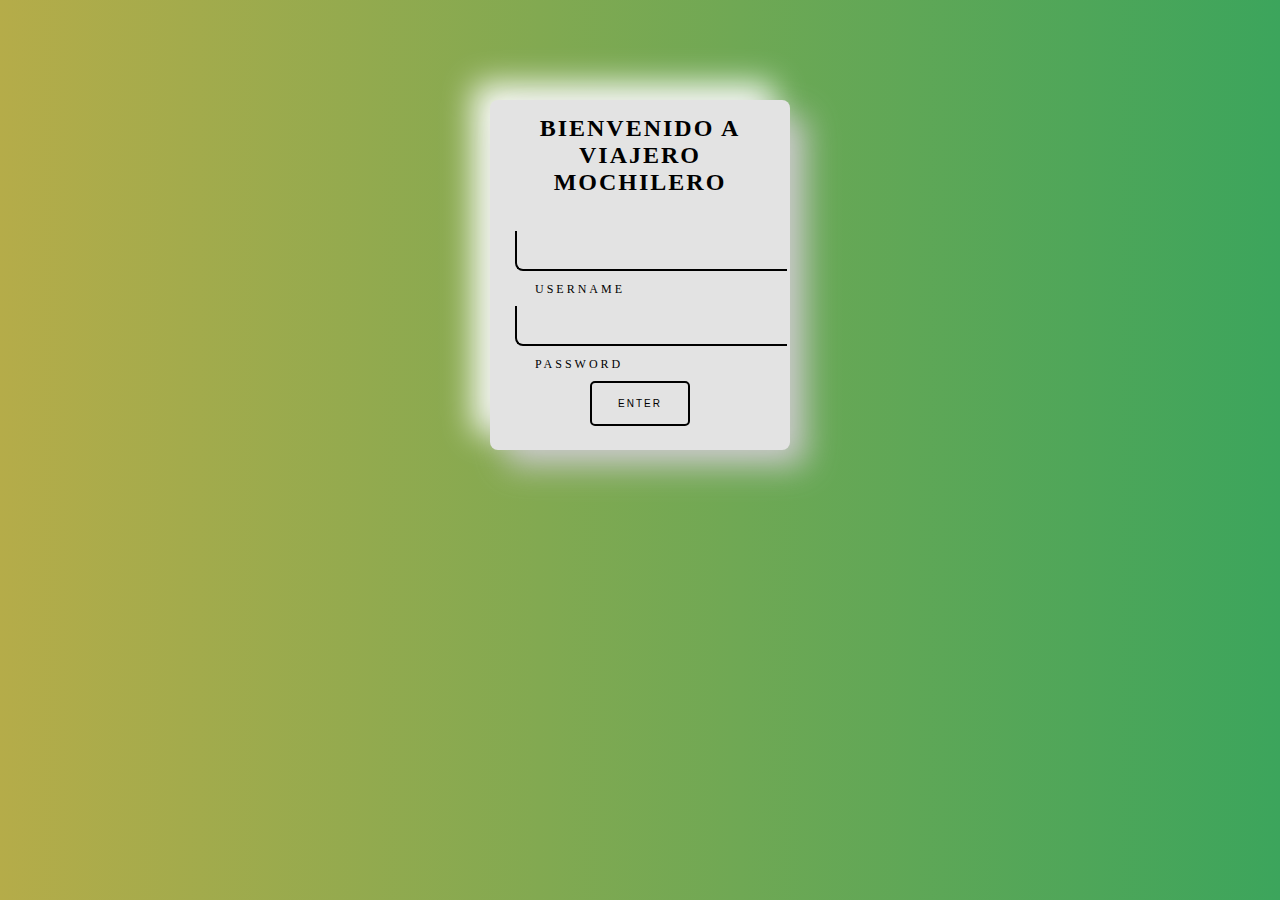
<file: index.html>
<!DOCTYPE html>
<html lang="en">
<head>
    <meta charset="UTF-8">
    <meta http-equiv="X-UA-Compatible" content="IE=edge">
    <meta name="viewport" content="width=device-width, initial-scale=1.0">
    <title>Document</title>
    <link rel="stylesheet" href="contra.css">
</head>
<body>

    <center>
        <div class="container">
            <div class="card">
                <a class="login"> Bienvenido a Viajero Mochilero</a>
                <div class="inputBox">
                    <input type="text" required="" minlength="5" maxlength="50">
                    <span class="user">Username</span>
                </div>
    
                <div class="inputBox">
                    <input type="password" name="contra"  required="" minlength="1" maxlength="10">
                    <span>Password</span>
                </div>
                <form action="VIAJES.html" target="_self">
                <button class="enter">Enter</button>
    
            </div>
        </div>
</center>
</body>
</html>
</file>
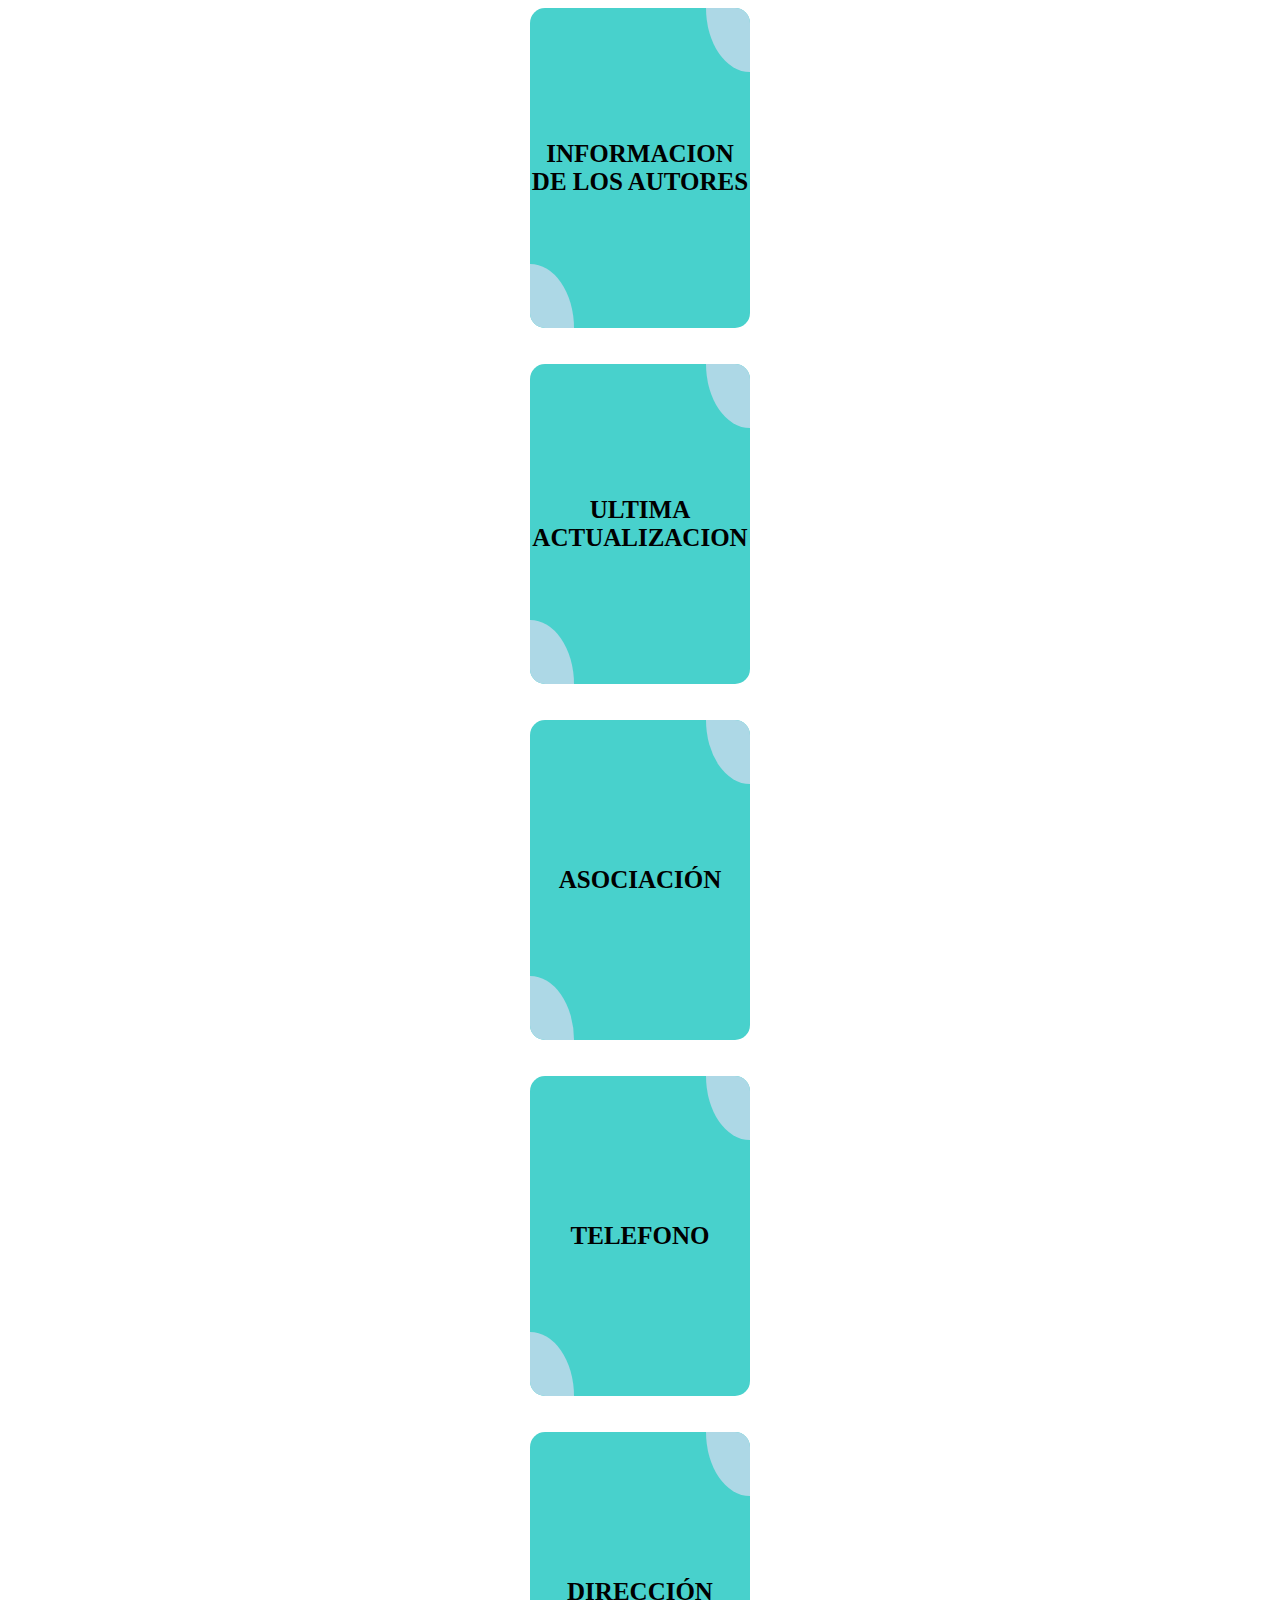
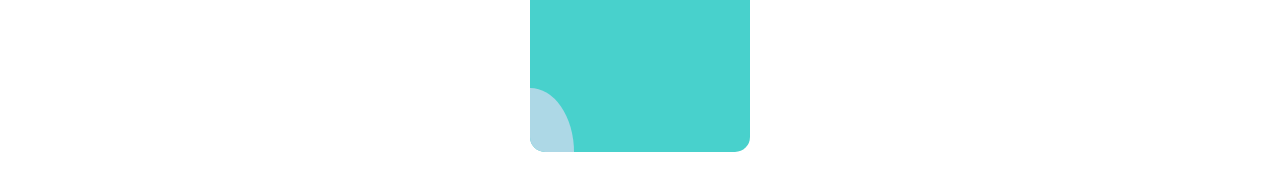
<file: info.html>
<!DOCTYPE html>
<html lang="en">
<head>
    <meta charset="UTF-8">
    <meta http-equiv="X-UA-Compatible" content="IE=edge">
    <meta name="viewport" content="width=device-width, initial-scale=1.0">
    <title>INFORMACION</title>
    <link rel="stylesheet" href="info.css">
</head>
<body>
    <center>
    <div class="card">INFORMACION DE LOS AUTORES </div>
    </center><br><br>

    <center>
        <div class="card1">ULTIMA ACTUALIZACION</div>
    </center><br><br>
    <center>
        <div class="card2">ASOCIACIÓN</div>
    </center><br><br>

    <center>
        <div class="card3">TELEFONO</div>
    </center><br><br>

    <center>
        <div class="card4">DIRECCIÓN</div>
    </center><br><br>
</body>
</html>
</file>
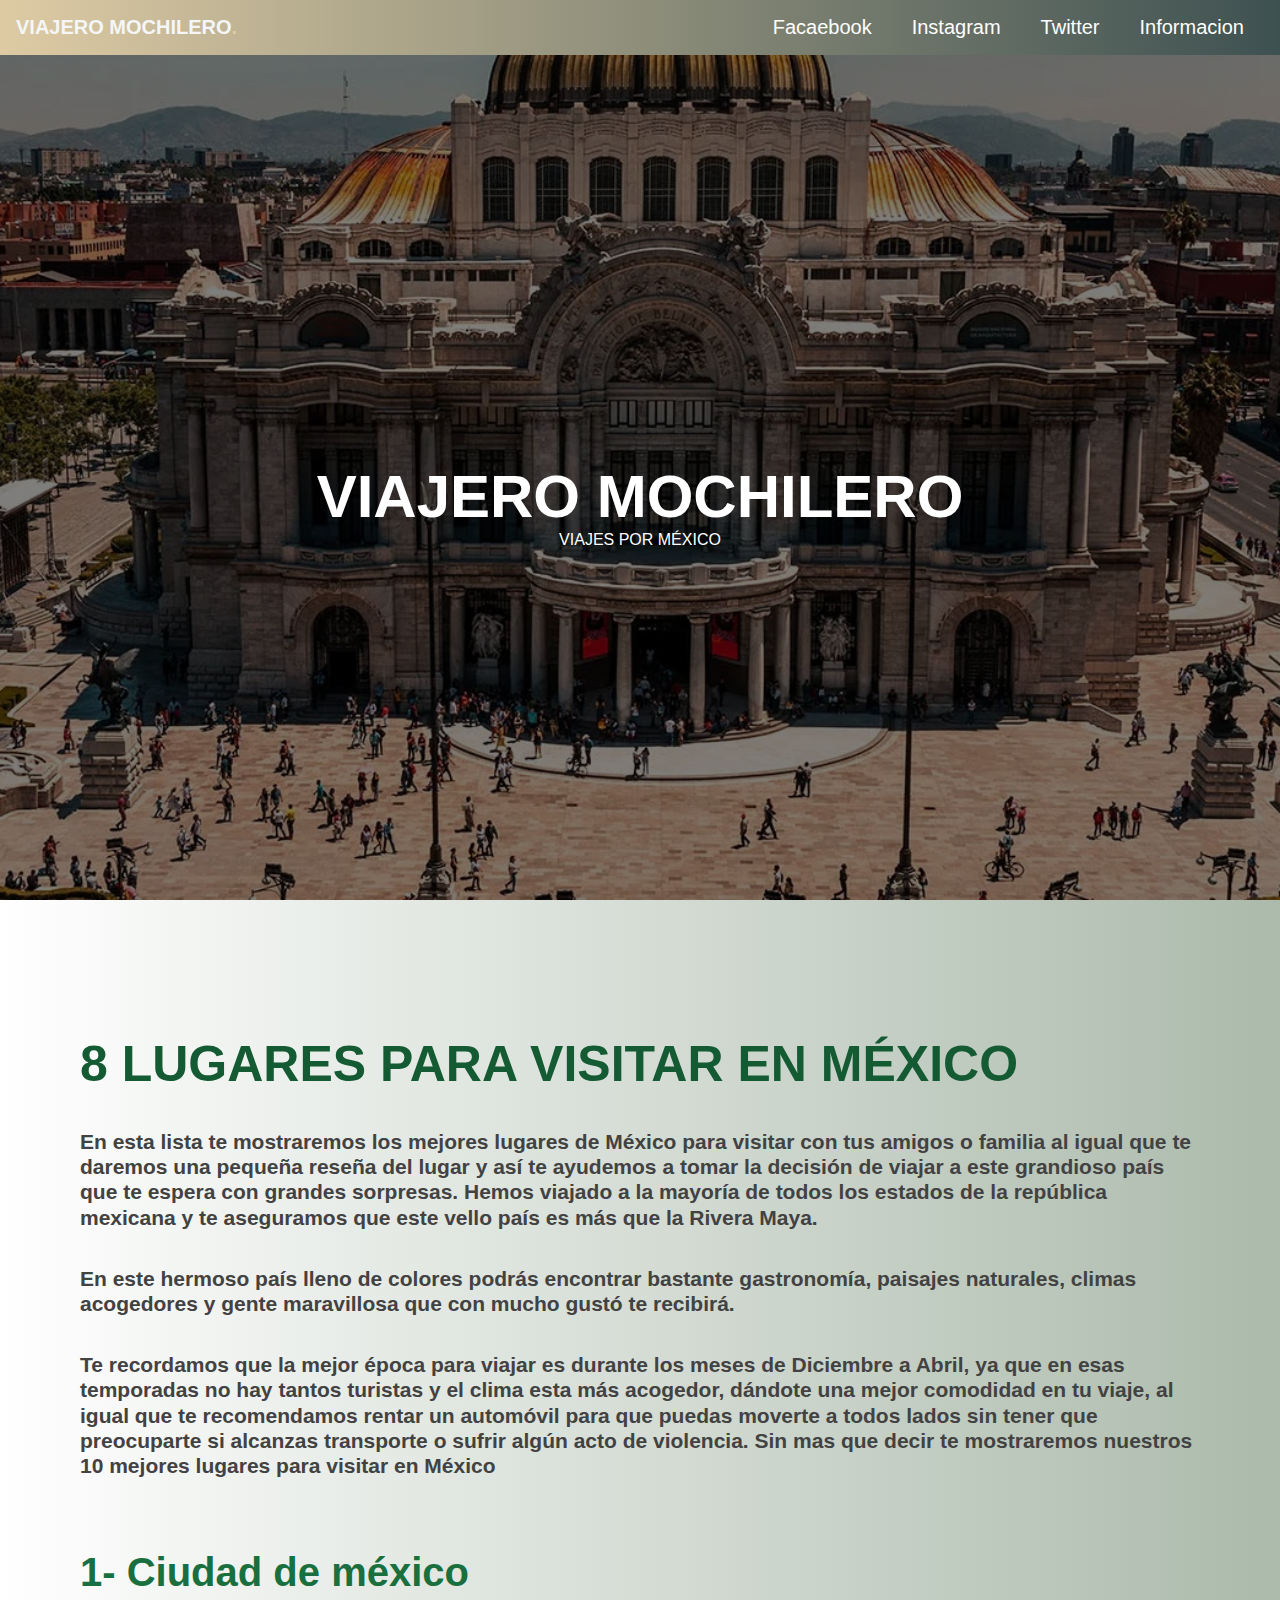
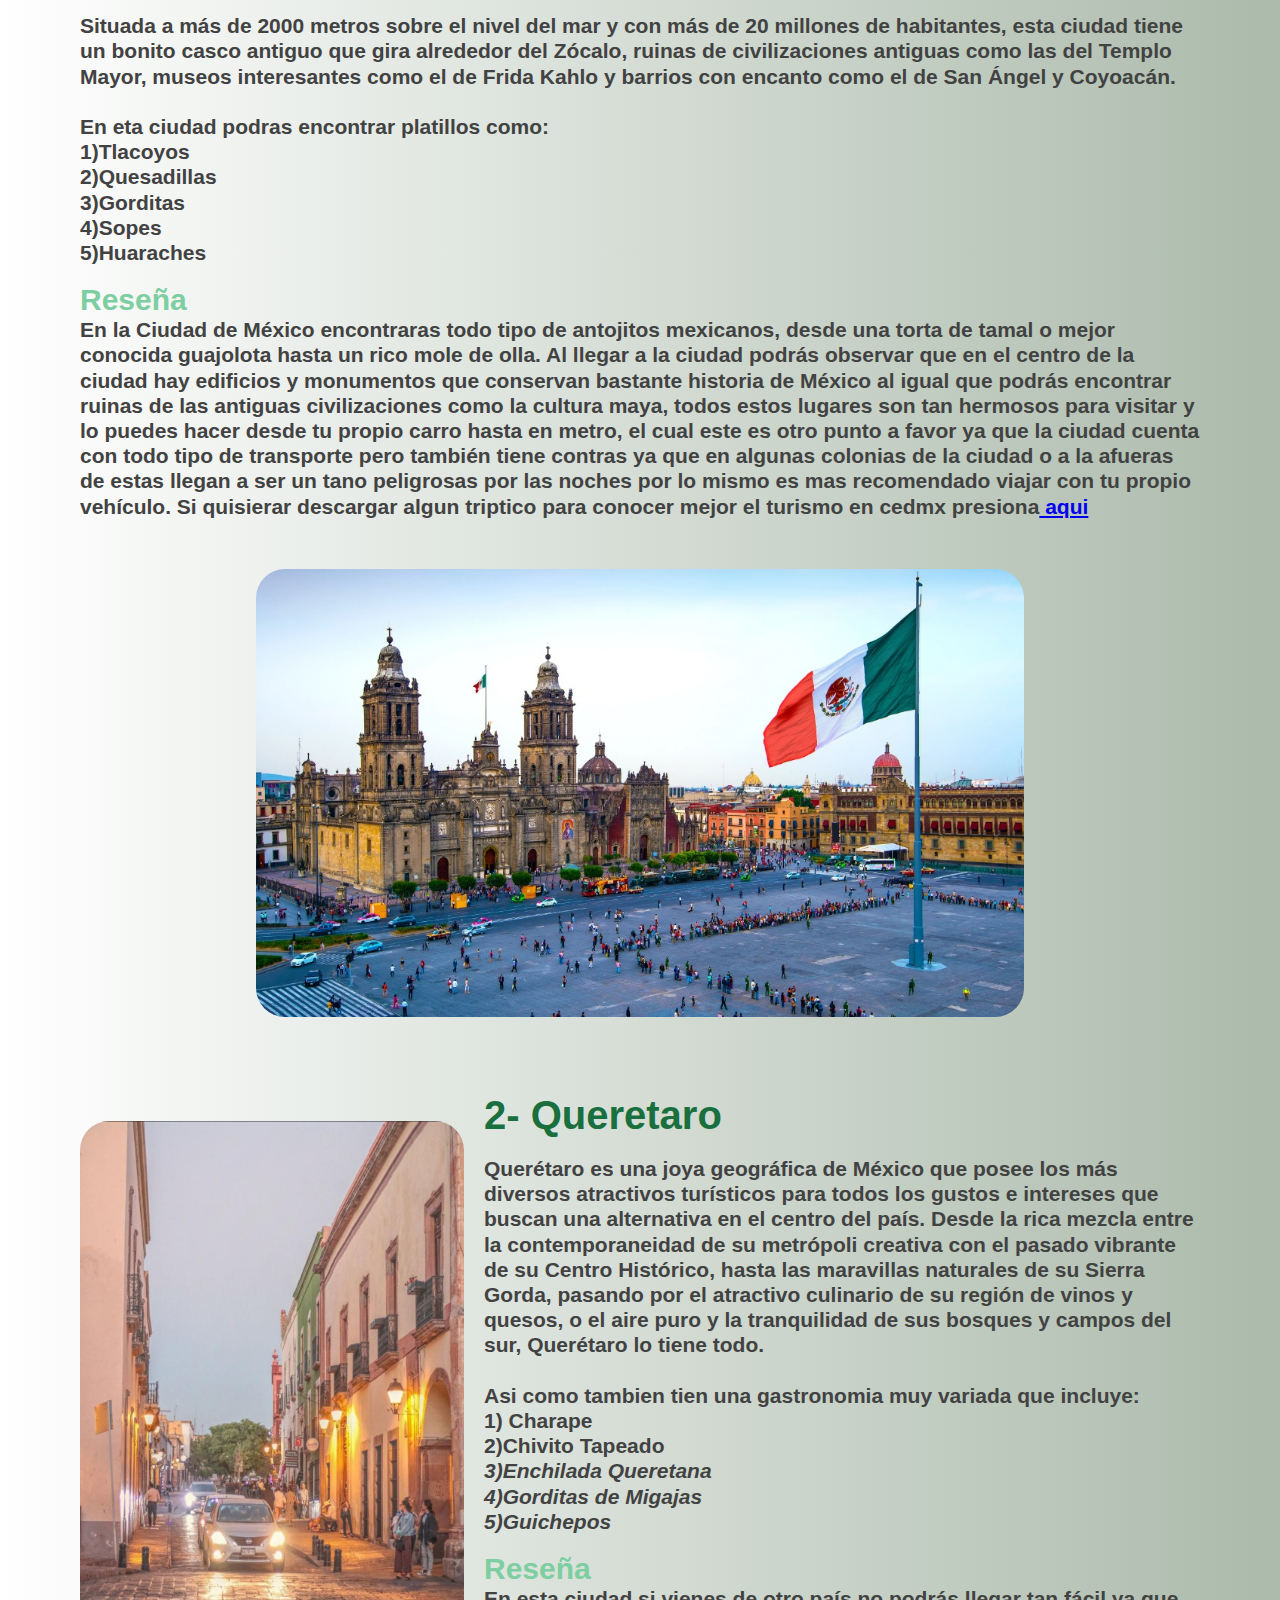
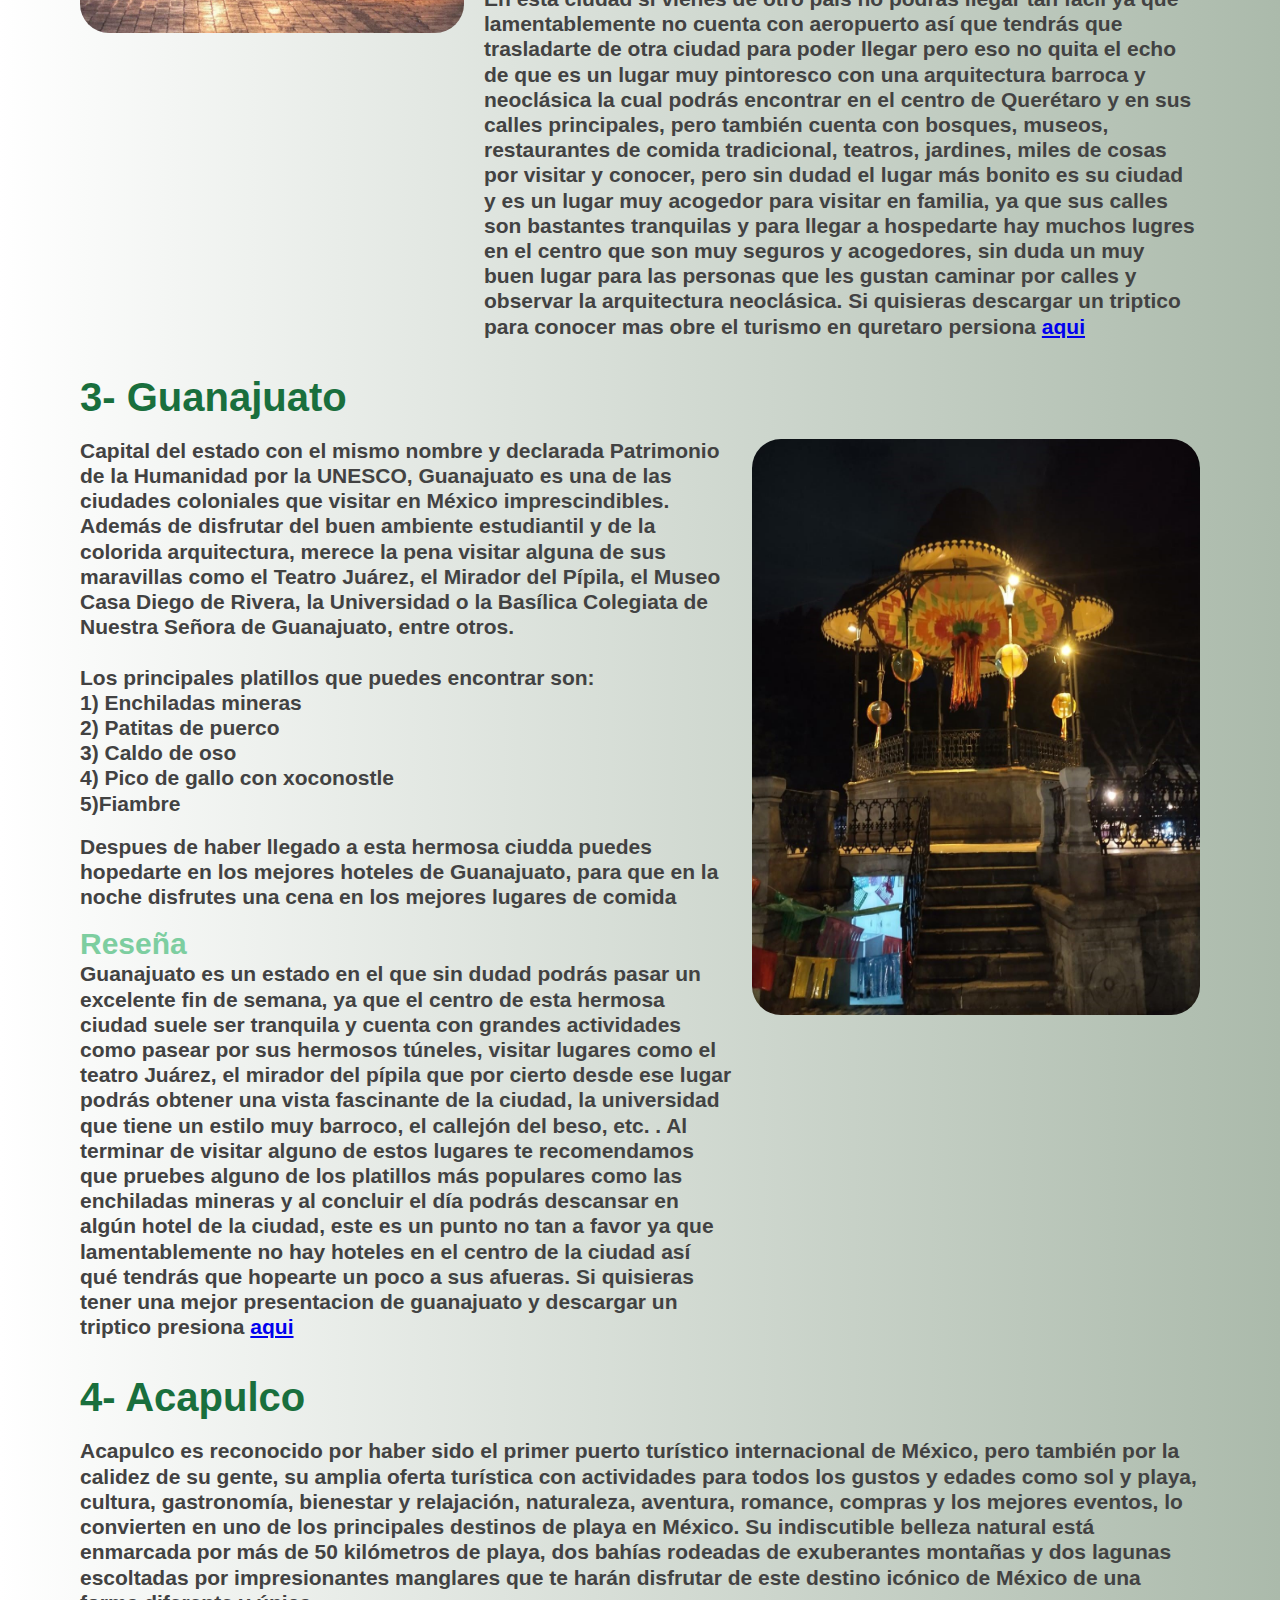
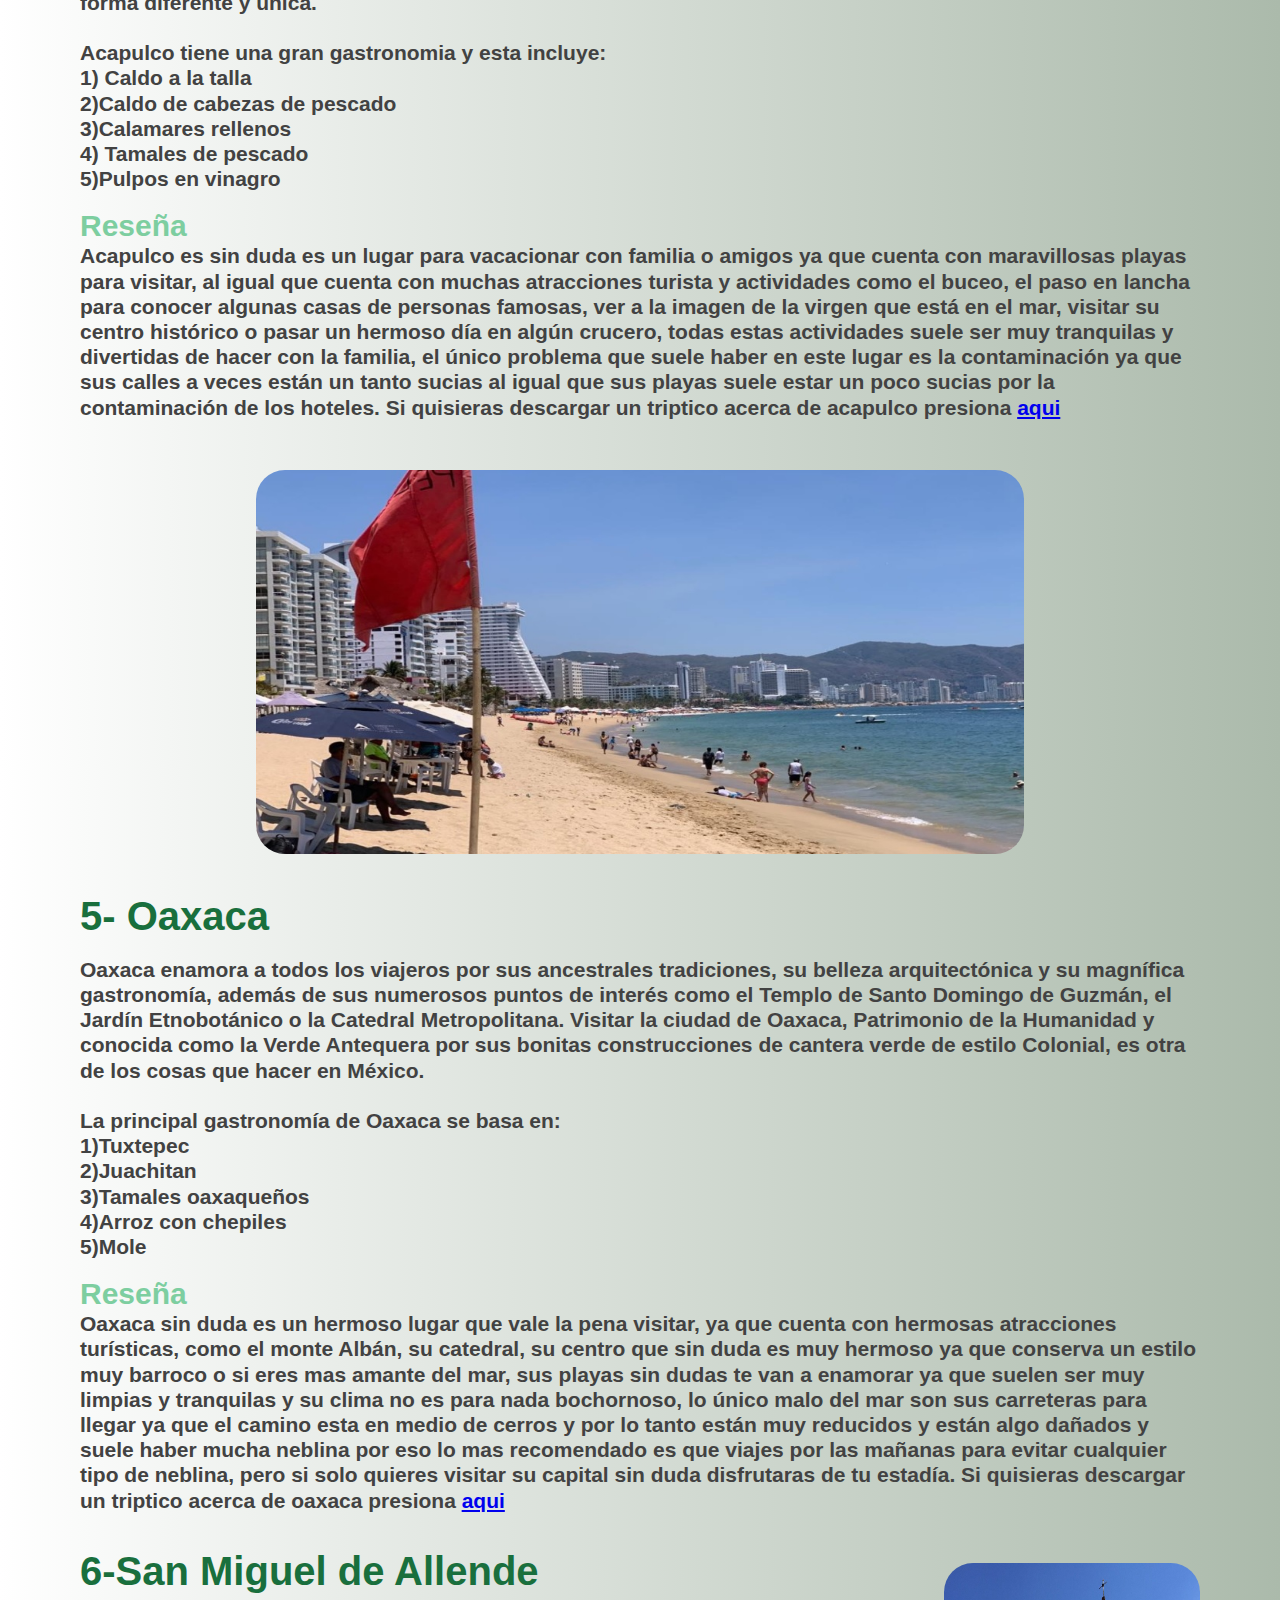
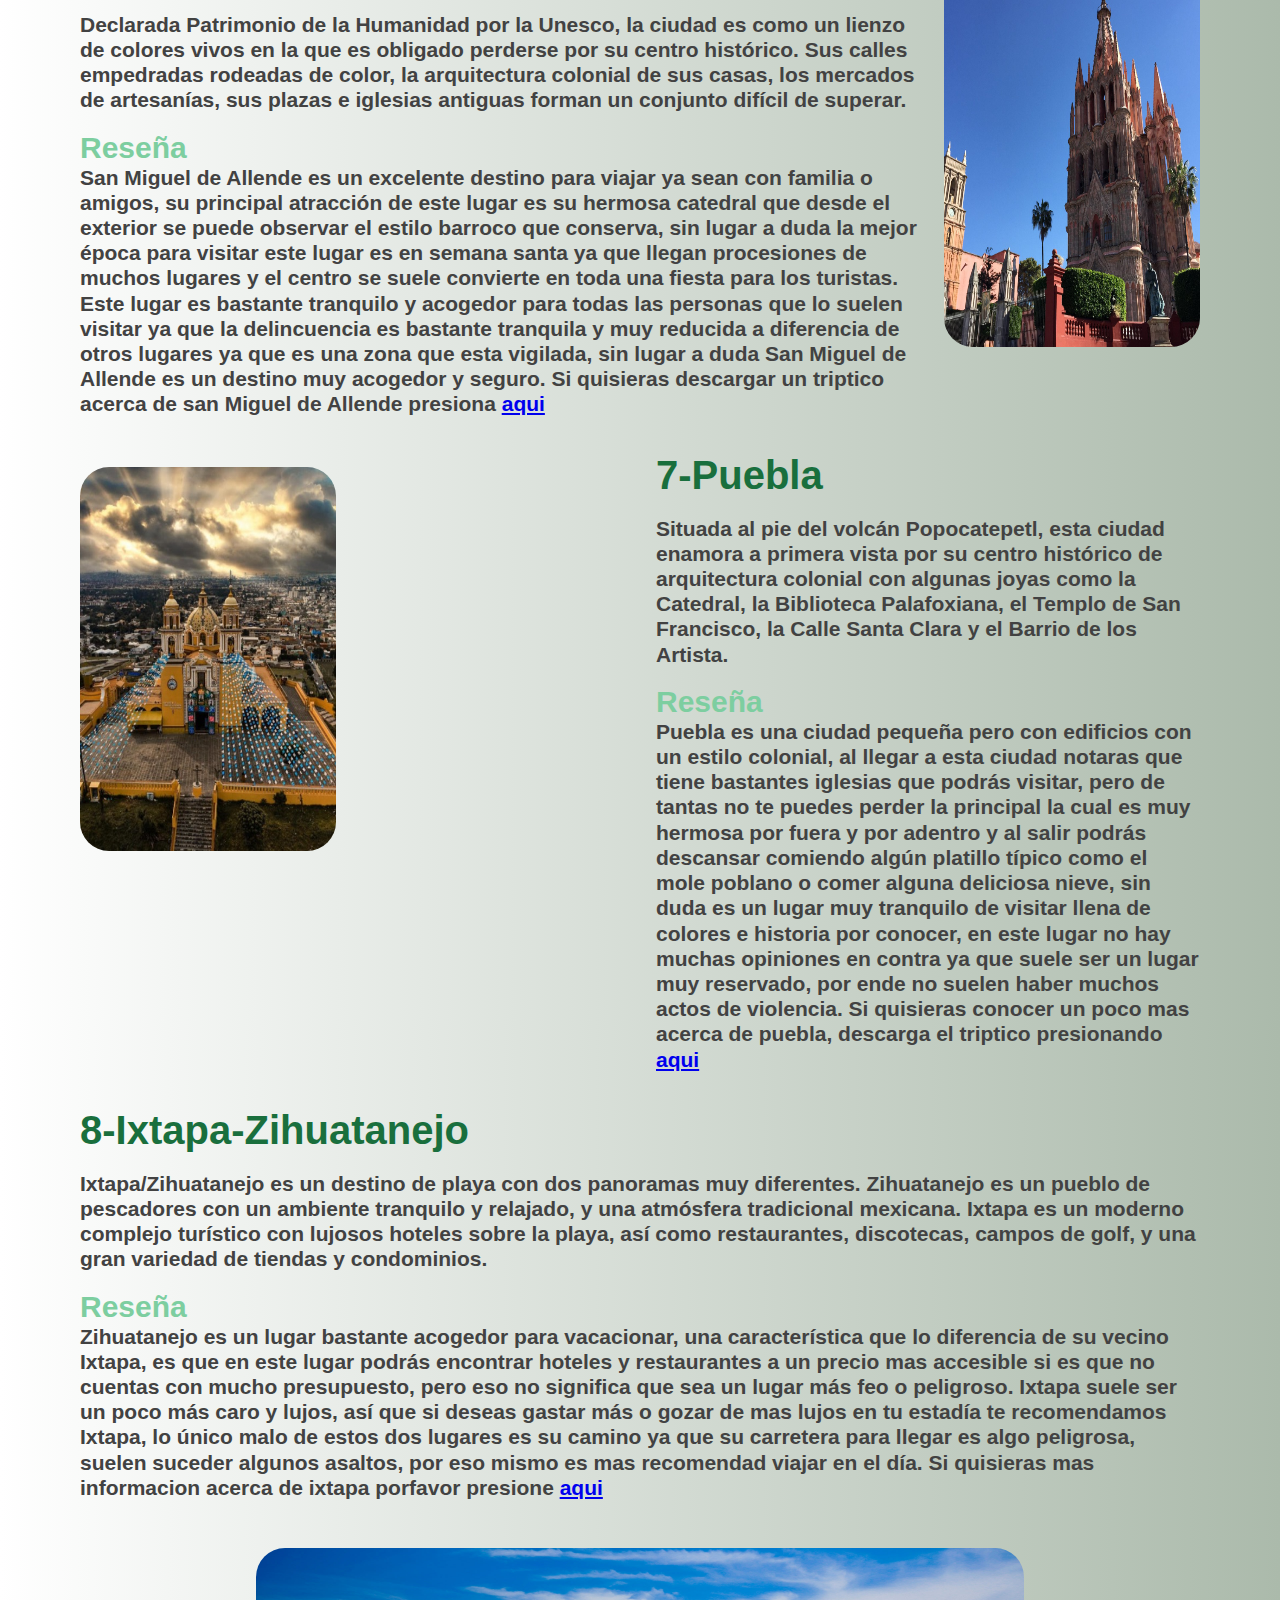
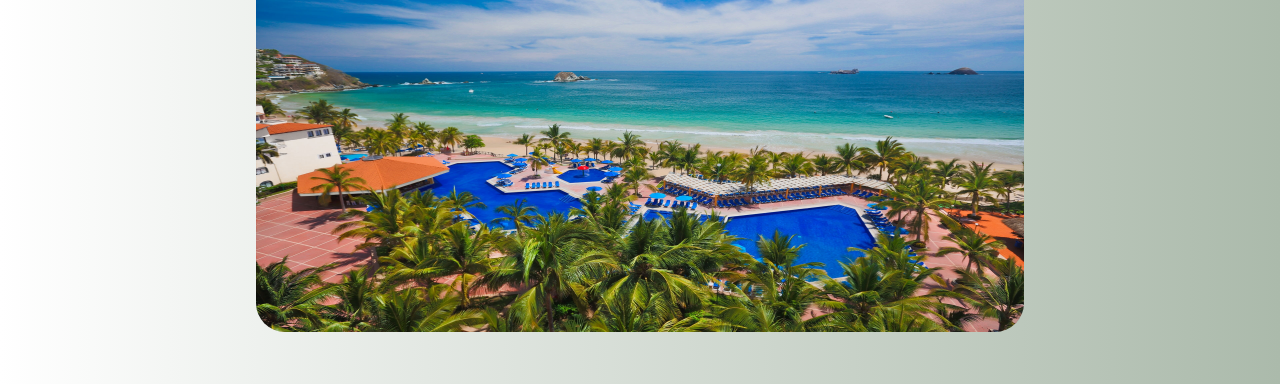
<file: VIAJES.html>
<!DOCTYPE html>
<html lang="en">
<head>
    <meta charset="UTF-8">
    <meta http-equiv="X-UA-Compatible" content="IE=edge">
    <meta name="viewport" content="width=, initial-scale=1.0">
    <title>Viajes por mexico</title>
    <link rel="stylesheet" href="STYLE.css">
</head>
<body>
    <div class="nav">
    <div class="logo">
        <h6><a href="#">VIAJERO MOCHILERO<span>.</span></a></h6>
    </div>
    <div class="nav_links">
        <ul>
            <li><a href="https://www.facebook.com/ViajesMexico01/?locale=es_LA">Facaebook</a></li>
            <li><a href="https://www.instagram.com/mexicodestinos/?hl=es">Instagram</a></li>
            <li><a href="https://twitter.com/MexicoDestinos">Twitter</a></li>
            <li><a href="info.html">Informacion</a></li>

        </ul>
    </div>
    </div>

    <main>
        <h1>VIAJERO MOCHILERO</h1>
        <p> VIAJES POR MÉXICO</p>
    </main>
    <section>
        <h2>8 LUGARES PARA VISITAR EN MÉXICO</h2><br><br>
        <h3>En esta lista te mostraremos los mejores lugares de México para visitar con tus amigos o familia al igual que te daremos una pequeña reseña del lugar y así te ayudemos a tomar la decisión de viajar a este grandioso país que te espera con grandes sorpresas. Hemos viajado a la mayoría de todos los estados de la república mexicana y te aseguramos que este vello país es más que la Rivera Maya.</h3><br><br>
         <h3> En este hermoso país lleno de colores podrás encontrar bastante gastronomía, paisajes naturales, climas acogedores y gente maravillosa que con mucho gustó te recibirá. </h3><br><br>
        <h3>Te recordamos que la mejor época para viajar es durante los meses de Diciembre a Abril, ya que en esas temporadas no hay tantos turistas y el clima esta más acogedor, dándote una mejor comodidad en tu viaje, al igual que te recomendamos rentar un automóvil para que puedas moverte a todos lados sin tener que preocuparte si alcanzas transporte o sufrir algún acto de violencia.
            Sin mas que decir te mostraremos nuestros 10 mejores lugares para visitar en México</h3><br><br><br><br>

        <div class="CDMX">

        <div class="txtcdmx">
        <h4>1- Ciudad de méxico</h4><br>
        <h3>Situada a más de 2000 metros sobre el nivel del mar y con más de 20 millones de habitantes, esta ciudad tiene un bonito casco antiguo que gira alrededor del Zócalo, ruinas de civilizaciones antiguas como las del Templo Mayor, museos interesantes como el de Frida Kahlo y barrios con encanto como el de San Ángel y Coyoacán.<br><br>En eta ciudad podras encontrar platillos como:<br> 1)Tlacoyos<br>2)Quesadillas<br>3)Gorditas<br>4)Sopes<br>5)Huaraches </h3>
        <br><h5>Reseña</h5>
        <h3>En la Ciudad de México encontraras todo tipo de antojitos mexicanos, desde una torta de tamal o mejor conocida guajolota hasta un rico mole de olla.
             Al llegar a la ciudad podrás observar que en el centro de la ciudad  hay edificios y monumentos que conservan bastante historia de México al igual que podrás encontrar ruinas de las antiguas civilizaciones como la cultura  maya, 
             todos estos lugares son tan hermosos para visitar y lo puedes hacer desde tu propio carro hasta en metro, el cual este es otro punto a favor ya que la ciudad cuenta con todo tipo de transporte pero también  tiene contras ya que en algunas colonias de la ciudad o a la afueras de estas llegan a ser un tano peligrosas por las noches por lo mismo es mas recomendado viajar con tu propio vehículo. Si quisierar descargar algun triptico para conocer mejor el turismo en cedmx presiona<a href="https://www.turismo.cdmx.gob.mx/storage/app/media/Docs/guia-esencial-cdmx-digital.pdf"> aqui</a></h3>
            </div>
            <center>
            <img src="foto1.jpg" class="imagen1" alt="">
        </center>
        </div>

       <div class="queretaro"> 

            <img src="queretaro.jpg" class="imagen2" alt="">
            <div class="txtquere">
                <br><br><br><br><h4>2- Queretaro</h4><br>
                <h3>Querétaro es una joya geográfica de México que posee los más diversos atractivos turísticos para todos los gustos e intereses que buscan una alternativa en el centro del país.
                    Desde la rica mezcla entre la contemporaneidad de su metrópoli creativa con el pasado vibrante de su Centro Histórico, hasta las maravillas naturales de su Sierra Gorda, pasando por el atractivo culinario de su región de vinos y quesos, o el aire puro y la tranquilidad de sus bosques y campos del sur, Querétaro lo tiene todo.<br><br>Asi como tambien tien una gastronomia muy variada que incluye:<br>1) Charape<br> 2)Chivito Tapeado<br> <Em>3)Enchilada Queretana<br>4)Gorditas de Migajas<br>5)Guichepos </Em></h3>
                    <br><h5>Reseña</h5>
                    <h3>En esta ciudad si vienes de otro país no podrás llegar tan fácil ya que lamentablemente no cuenta con aeropuerto así que tendrás que trasladarte de otra ciudad para poder llegar pero eso no quita el echo de que es un lugar muy pintoresco con una arquitectura barroca y neoclásica la cual podrás encontrar en el centro de Querétaro y en sus calles principales,
                        pero también cuenta con bosques, museos, restaurantes de comida tradicional, teatros, jardines, miles de cosas por visitar y conocer, pero sin dudad el lugar más bonito es su ciudad y es un lugar muy acogedor para visitar en familia, ya que sus calles son bastantes tranquilas y para llegar a hospedarte hay muchos lugres en el centro que son muy seguros y acogedores,
                        sin duda un muy buen lugar para las personas que les gustan caminar por calles y observar la arquitectura neoclásica. Si quisieras descargar un triptico para conocer mas obre el turismo en quretaro persiona <a href="https://www.scribd.com/document/234726098/triptico-Queretaro#">aqui</a></h3>
                    </div>
            </div>


            <div class="guanajuato">
                <div class="txt">
                    <br><br><h4>3- Guanajuato</h4><br>
                    <h3> Capital del estado con el mismo nombre y declarada Patrimonio de la Humanidad por la UNESCO, Guanajuato es una de las ciudades coloniales que visitar en México imprescindibles.
                    Además de disfrutar del buen ambiente estudiantil y de la colorida arquitectura, merece la pena visitar alguna de sus maravillas como el Teatro Juárez, el Mirador del Pípila, el Museo Casa Diego de Rivera, la Universidad o la Basílica Colegiata de Nuestra Señora de Guanajuato, entre otros. <br><br>Los principales platillos que puedes encontrar son:<br> </h3>
                    <h3>1) Enchiladas mineras <br> 2) Patitas de puerco<br>3) Caldo de oso<br>4) Pico de gallo con xoconostle<br>5)Fiambre</h3><br>
                    <h3>Despues de haber llegado a esta hermosa ciudda puedes hopedarte en los mejores hoteles de Guanajuato, para que en la noche disfrutes una cena en los mejores lugares de comida</h3>
                    <br><h5>Reseña</h5>
                    <h3>Guanajuato es un estado en el que sin dudad podrás pasar un excelente fin de semana, ya que el centro de esta hermosa ciudad suele ser tranquila y cuenta con grandes actividades como pasear por sus hermosos túneles, visitar lugares como el teatro Juárez, el mirador del pípila que por cierto desde ese lugar podrás obtener una vista fascinante de la ciudad, la universidad que tiene un estilo muy barroco, el callejón del beso, etc. 
                        . Al terminar de visitar alguno de estos lugares te recomendamos que pruebes alguno de los platillos más populares como las enchiladas mineras y al concluir el día podrás descansar en algún hotel de la ciudad, este es un punto no tan a favor ya que lamentablemente no hay hoteles en el centro de la ciudad así qué tendrás que hopearte un poco a sus afueras. Si quisieras tener una mejor presentacion de guanajuato y descargar un triptico presiona <a href="https://www.miescape.mx/miescape/guia-turistica/destinos/guanajuato/guanajuato-ciudad">aqui</a></a> </h3>
                    </div>
                <img src="gua.jpg" class="imagen" alt="">
                
           </div>
            
            <div class="acapulco">
                <div class="txtaca">
            <br><br><h4>4- Acapulco</h4><br>
            <h3>Acapulco es reconocido por haber sido el primer puerto turístico internacional de México, pero también por la calidez de su gente, su amplia oferta turística con actividades para todos los gustos y edades como sol y playa, cultura, gastronomía, bienestar y relajación, naturaleza, aventura, romance, compras y los mejores eventos, lo convierten en uno de los principales destinos de playa en México.
            Su indiscutible belleza natural está enmarcada por más de 50 kilómetros de playa, dos bahías rodeadas de exuberantes montañas y dos lagunas escoltadas por impresionantes manglares que te harán disfrutar de este destino icónico de México de una forma diferente y única.<br><br> Acapulco tiene una gran gastronomia y esta incluye:<br> 1) Caldo a la talla<br>2)Caldo de cabezas de pescado<br>3)Calamares rellenos<br>4) Tamales de pescado<br>5)Pulpos en vinagro</h3>
            <br><h5>Reseña</h5>
            <h3>Acapulco es sin duda es un lugar para vacacionar con familia o amigos  ya que cuenta con maravillosas playas para visitar, al igual que cuenta con muchas atracciones turista y actividades como el buceo, el paso en lancha para conocer algunas casas de personas famosas, ver a la imagen de la virgen que está en el mar, visitar su centro histórico o pasar un hermoso día en algún crucero, 
                todas estas actividades suele ser muy tranquilas y divertidas de hacer con la familia, el único problema que suele haber en este lugar es la contaminación ya que sus calles a veces están un tanto sucias al igual que sus playas suele estar un poco sucias por la contaminación de los hoteles. Si quisieras descargar un triptico acerca de acapulco presiona <a href="https://www.scribd.com/document/352824737/Triptico-Tradiciones-y-Costumbres-de-Acapulco">aqui</a></h3>
            </div>
            <center>
            <img src="foto2.jpg" class="imagen3" alt="">
            </center>
                </div>


            <br><br><h4>5- Oaxaca</h4><br>
            <h3>Oaxaca enamora a todos los viajeros por sus ancestrales tradiciones, su belleza arquitectónica y su magnífica gastronomía, además de sus numerosos puntos de interés como el Templo de Santo Domingo de Guzmán, el Jardín Etnobotánico o la Catedral Metropolitana. Visitar la ciudad de Oaxaca, Patrimonio de la Humanidad y conocida como la Verde Antequera por sus bonitas construcciones de cantera verde de estilo Colonial, es otra de los cosas que hacer en México.
                <br><br> La principal gastronomía de Oaxaca se basa en: <br>1)Tuxtepec<br>2)Juachitan<br>3)Tamales oaxaqueños<br>4)Arroz con chepiles<br>5)Mole</h3>
            <br><h5>Reseña</h5>
            <h3>Oaxaca sin duda es un hermoso lugar que vale la pena visitar, ya que cuenta con hermosas atracciones turísticas, como el monte Albán, su catedral, su centro que sin duda es muy hermoso ya que conserva un estilo muy barroco o si eres mas amante del mar, sus playas sin dudas te van a enamorar ya que suelen ser muy limpias y tranquilas y su clima no es para nada bochornoso, 
                lo único malo del mar son sus carreteras para llegar ya que el camino esta en medio de cerros y por lo tanto están muy reducidos y están algo dañados y suele haber mucha neblina por eso lo mas recomendado es que viajes por las mañanas para evitar cualquier tipo de neblina, pero si solo quieres visitar su capital sin duda disfrutaras de tu estadía. Si quisieras descargar un triptico acerca de oaxaca presiona <a href="https://www.oaxaca.gob.mx/seculta/seculta-triptico/">aqui</a> </h3>
            
            <div class="miguel">
                <div class="txtmiguel">
            <br><br><h4>6-San Miguel de Allende</h4><br>
            <h3>Declarada Patrimonio de la Humanidad por la Unesco, la ciudad es como un lienzo de colores vivos en la que es obligado perderse por su centro histórico. Sus calles empedradas rodeadas de color, la arquitectura colonial de sus casas, los mercados de artesanías, sus plazas e iglesias antiguas forman un conjunto difícil de superar.</h3>
            <br><h5>Reseña</h5>
            <h3> San Miguel de Allende es un excelente destino para viajar ya sean con familia o amigos, su principal atracción de este lugar es su hermosa catedral que desde el exterior se puede observar el estilo barroco que conserva, sin lugar a duda la mejor época para visitar este lugar es en semana santa ya que llegan procesiones de muchos lugares y el centro se suele convierte en toda una fiesta para los turistas. 
                Este lugar es bastante tranquilo y acogedor para todas las personas que lo suelen visitar ya que la delincuencia es bastante tranquila y muy reducida a diferencia de otros lugares ya que es una zona que esta vigilada, sin lugar a duda San Miguel de Allende es un destino muy acogedor y seguro. Si quisieras descargar un triptico acerca de san Miguel de Allende presiona <a href="http://www.ordenjuridico.gob.mx/Estatal/GUANAJUATO/Municipios/San%20Miguel%20Allende/SMAPla1.pdf">aqui</a></h3>
                </div>
                <img src="foto4.jpg" class="imagen4" alt="">
            </div>

            <div class="puebla">
            <img src="foto5.jpg" class="imagen5" height="200">
            <iframe width="560" height="315" src="https://www.youtube.com/embed/yFKtQSGwDdQ" title="YouTube video player" frameborder="0" allow="accelerometer; autoplay; clipboard-write; encrypted-media; gyroscope; picture-in-picture; web-share" allowfullscreen></iframe>
            <div class="txtpuebla">
                <br><br><h4>7-Puebla</h4><br>
                <h3>Situada al pie del volcán Popocatepetl, esta ciudad enamora a primera vista por su centro histórico de arquitectura colonial con algunas joyas como la Catedral, la Biblioteca Palafoxiana, el Templo de San Francisco, la Calle Santa Clara y el Barrio de los Artista.</h3>
                <br><h5>Reseña</h5>
                <h3>Puebla es una ciudad pequeña pero con edificios con un estilo colonial, al llegar a esta ciudad notaras que tiene bastantes iglesias que podrás visitar, pero de tantas no te puedes perder la principal la cual es muy hermosa por fuera y por adentro y al salir podrás descansar comiendo algún platillo típico como el mole poblano o comer alguna deliciosa nieve,
                  sin duda es un lugar muy tranquilo de visitar llena de colores e historia por conocer, en este lugar no hay muchas opiniones en contra ya que suele ser un lugar muy reservado, por ende no suelen haber muchos actos de violencia. Si quisieras conocer un poco mas acerca de puebla, descarga el triptico presionando <a href="https://www.studocu.com/es-mx/document/universidad-del-valle-de-mexico/arquitectura-y-patrimonio/triptico-centro-historico-de-puebla/9463399">aqui</a></h3>
                 </div>
            </div>

           <div class="ixtapa">
           <div class="txtixtapa"></div>
           <br><br><h4>8-Ixtapa-Zihuatanejo</h4><br>
           <h3>Ixtapa/Zihuatanejo es un destino de playa con dos panoramas muy diferentes. Zihuatanejo es un pueblo de pescadores con un ambiente tranquilo y relajado, y una atmósfera tradicional mexicana. Ixtapa es un moderno complejo turístico con lujosos hoteles sobre la playa, así como restaurantes, discotecas, campos de golf, y una gran variedad de tiendas y condominios.</h3>
           <br><h5>Reseña</h5>
           <h3>Zihuatanejo es un lugar bastante acogedor para vacacionar, una característica que lo diferencia de su vecino Ixtapa, es que en este lugar podrás encontrar hoteles y restaurantes a un precio mas accesible si es que no cuentas con mucho presupuesto, pero eso no significa que sea un lugar más feo o peligroso.
             Ixtapa suele ser un poco más caro y lujos, así que si deseas gastar más o gozar de mas lujos en tu estadía te recomendamos Ixtapa, lo único malo de estos dos lugares es su camino ya que su carretera para llegar es algo peligrosa, suelen suceder algunos asaltos, por eso mismo es mas recomendad viajar en el día. Si quisieras mas informacion acerca de ixtapa porfavor presione <a href="https://programadestinosmexico.com/guia-turistica-de-ixtapa-zihuatanejo.html">aqui</a></h3>
             </div>
             <center>
            <img src="foto6.jpg" class="imagen6" alt="">
            </center>
             </div>

    </section>

    
    
</body>
</html>
</file>
<file: contra.css>
body{
    background: #3CA55C;  /* fallback for old browsers */
background: -webkit-linear-gradient(to right, #B5AC49, #3CA55C);  /* Chrome 10-25, Safari 5.1-6 */
background: linear-gradient(to right, #B5AC49, #3CA55C); /* W3C, IE 10+/ Edge, Firefox 16+, Chrome 26+, Opera 12+, Safari 7+ */
margin-top:  100px;  /* espacio entre la parte superior y el elemento */

}
.login {
    color: #000;
    text-transform: uppercase;
    letter-spacing: 2px;
    display: block;
    font-weight: bold;
    font-size: x-large;
  }
  
  .card {
    display: flex;
    justify-content: center;
    align-items: center;
    min-height: 350px;
    width: 300px;
    flex-direction: column;
    gap: 35px;
    background: #e3e3e3;
    box-shadow: 16px 16px 32px #c8c8c8,
          -16px -16px 32px #fefefe;
    border-radius: 8px;
  }
  
  .inputBox {
    position: relative;
    width: 250px;
  }
  
  .inputBox input {
    width: 100%;
    padding: 10px;
    outline: none;
    border: none;
    color: #000;
    font-size: 1em;
    background: transparent;
    border-left: 2px solid #000;
    border-bottom: 2px solid #000;
    transition: 0.1s;
    border-bottom-left-radius: 8px;
  }
  
  .inputBox span {
    margin-top: 5px;
    position: absolute;
    left: 0;
    transform: translateY(-4px);
    margin-left: 10px;
    padding: 10px;
    pointer-events: none;
    font-size: 12px;
    color: #000;
    text-transform: uppercase;
    transition: 0.5s;
    letter-spacing: 3px;
    border-radius: 8px;
  }
  
  .inputBox input:valid~span,
  .inputBox input:focus~span {
    transform: translateX(113px) translateY(-15px);
    font-size: 0.8em;
    padding: 5px 10px;
    background: #000;
    letter-spacing: 0.2em;
    color: #fff;
    border: 2px;
  }
  
  .inputBox input:valid,
  .inputBox input:focus {
    border: 2px solid #000;
    border-radius: 8px;
  }
  
  .enter {
    height: 45px;
    width: 100px;
    border-radius: 5px;
    border: 2px solid #000;
    cursor: pointer;
    background-color: transparent;
    transition: 0.5s;
    text-transform: uppercase;
    font-size: 10px;
    letter-spacing: 2px;
    margin-bottom: 1em;
  }
  
  .enter:hover {
    background-color: rgb(0, 0, 0);
    color: white;
  }
</file>
<file: info.css>
.card {
    position: relative;
    width: 220px;
    height: 320px;
    background: mediumturquoise;
    display: flex;
    align-items: center;
    justify-content: center;
    font-size: 25px;
    font-weight: bold;
    border-radius: 15px;
    cursor: pointer;
  }
  
  .card::before,
  .card::after {
    position: absolute;
    content: "";
    width: 20%;
    height: 20%;
    display: flex;
    align-items: center;
    justify-content: center;
    font-size: 25px;
    font-weight: bold;
    background-color: lightblue;
    transition: all 0.5s;
  }
  
  .card::before {
    top: 0;
    right: 0;
    border-radius: 0 15px 0 100%;
  }
  
  .card::after {
    bottom: 0;
    left: 0;
    border-radius: 0 100%  0 15px;
  }
  
  .card:hover::before,
  .card:hover:after {
    width: 100%;
    height: 100%;
    border-radius: 15px;
    transition: all 0.5s;
  }
  
  .card:hover:after {
    content: "Esta página fue creada y diseñada por: YURIDIA JAZMIN CRUZ ALVAREZ y ELIEL MOSHE RAMIREZ GARCIA";
  }



  .card1 {
    position: relative;
    width: 220px;
    height: 320px;
    background: mediumturquoise;
    display: flex;
    align-items: center;
    justify-content: center;
    font-size: 25px;
    font-weight: bold;
    border-radius: 15px;
    cursor: pointer;
  }
  
  .card1::before,
  .card1::after {
    position: absolute;
    content: "";
    width: 20%;
    height: 20%;
    display: flex;
    align-items: center;
    justify-content: center;
    font-size: 25px;
    font-weight: bold;
    background-color: lightblue;
    transition: all 0.5s;
  }
  
  .card1::before {
    top: 0;
    right: 0;
    border-radius: 0 15px 0 100%;
  }
  
  .card1::after {
    bottom: 0;
    left: 0;
    border-radius: 0 100%  0 15px;
  }
  
  .card1:hover::before,
  .card1:hover:after {
    width: 100%;
    height: 100%;
    border-radius: 15px;
    transition: all 0.5s;
  }
  
  .card1:hover:after {
    content: " Ultima fecha de actualización: 09/05/2023";
  }


  


  .card2 {
    position: relative;
    width: 220px;
    height: 320px;
    background: mediumturquoise;
    display: flex;
    align-items: center;
    justify-content: center;
    font-size: 25px;
    font-weight: bold;
    border-radius: 15px;
    cursor: pointer;
  }
  
  .card2::before,
  .card2::after {
    position: absolute;
    content: "";
    width: 20%;
    height: 20%;
    display: flex;
    align-items: center;
    justify-content: center;
    font-size: 25px;
    font-weight: bold;
    background-color: lightblue;
    transition: all 0.5s;
  }
  
  .card2::before {
    top: 0;
    right: 0;
    border-radius: 0 15px 0 100%;
  }
  
  .card2::after {
    bottom: 0;
    left: 0;
    border-radius: 0 100%  0 15px;
  }
  
  .card2:hover::before,
  .card2:hover:after {
    width: 100%;
    height: 100%;
    border-radius: 15px;
    transition: all 0.5s;
  }
  
  .card2:hover:after {
    margin-top: 50px;
    content: "Esta página web está asociada y respaldada por MSO Viajes y Tours";
  }




  .card3 {
    position: relative;
    width: 220px;
    height: 320px;
    background: mediumturquoise;
    display: flex;
    align-items: center;
    justify-content: center;
    font-size: 25px;
    font-weight: bold;
    border-radius: 15px;
    cursor: pointer;
  }
  
  .card3::before,
  .card3::after {
    position: absolute;
    content: "";
    width: 20%;
    height: 20%;
    display: flex;
    align-items: center;
    justify-content: center;
    font-size: 25px;
    font-weight: bold;
    background-color: lightblue;
    transition: all 0.5s;
  }
  
  .card3::before {
    top: 0;
    right: 0;
    border-radius: 0 15px 0 100%;
  }
  
  .card3::after {
    bottom: 0;
    left: 0;
    border-radius: 0 100%  0 15px;
  }
  
  .card3:hover::before,
  .card3:hover:after {
    width: 100%;
    height: 100%;
    border-radius: 15px;
    transition: all 0.5s;
  }
  
  .card3:hover:after {
    margin-top: 50px;
    content: "Teléfono de contacto: 7732009623";
  }






  .card4 {
    position: relative;
    width: 220px;
    height: 320px;
    background: mediumturquoise;
    display: flex;
    align-items: center;
    justify-content: center;
    font-size: 25px;
    font-weight: bold;
    border-radius: 15px;
    cursor: pointer;
  }
  
  .card4::before,
  .card4::after {
    position: absolute;
    content: "";
    width: 20%;
    height: 20%;
    display: flex;
    align-items: center;
    justify-content: center;
    font-size: 25px;
    font-weight: bold;
    background-color: lightblue;
    transition: all 0.5s;
  }
  
  .card4::before {
    top: 0;
    right: 0;
    border-radius: 0 15px 0 100%;
  }
  
  .card4::after {
    bottom: 0;
    left: 0;
    border-radius: 0 100%  0 15px;
  }
  
  .card4:hover::before,
  .card4:hover:after {
    width: 100%;
    height: 100%;
    border-radius: 15px;
    transition: all 0.5s;
  }
  
  .card4:hover:after {
    margin-top: 50px;
    content: "Dirección: Av Chapultepec 335, Colonia Juárez Delg Cuauhtémoc, 06600 México CDMX México";
  }
</file>
<file: STYLE.css>
.nav{
   display: flex;
   justify-content: space-between;
   background: #3E5151;  /* fallback for old browsers */
   background: -webkit-linear-gradient(to right, #DECBA4, #3E5151);  /* Chrome 10-25, Safari 5.1-6 */
   background: linear-gradient(to right, #DECBA4, #3E5151); /* W3C, IE 10+/ Edge, Firefox 16+, Chrome 26+, Opera 12+, Safari 7+ */   
   color: #F4F6F7;
   padding: 01rem;
} 
.logo a{
    color: #F4F6F7;
    text-decoration: none;
}
.logo span{
    color: #DECBA4;
}
.nav ul{
    display: flex;
    list-style-type: none;
}
.nav ul li{
    margin: 0 10px;
    padding: 0 10px;
}
.nav ul li a{
    text-decoration: none;
    color: #ffffff;
    font-size: 20px;
    transition: all ease .4s;
}
.nav ul li a:hover{
    color: #196F3D;
}
h6{
    font-size: 20px;
}

body{
background: #abbaab;  /* fallback for old browsers */
background: -webkit-linear-gradient(to right, #ffffff, #abbaab);  /* Chrome 10-25, Safari 5.1-6 */
background: linear-gradient(to right, #ffffff, #abbaab); /* W3C, IE 10+/ Edge, Firefox 16+, Chrome 26+, Opera 12+, Safari 7+ */

}
*{
    margin: 0;
    padding: 0;
    box-sizing: border-box;
    font-family: sans-serif;
}
main{
    width: 100%; /*ancho*/
    height: 100vh;
    display: flex;
    justify-content: center;
    align-items:  center;
    flex-direction: column;
    background-image: linear-gradient(rgba(0,0,0,0.5), rgba(0,0,0,0.5)),url(fondo2.jpg);
    background-position: center center; /*posicion*/
    background-size: cover;
    background-attachment: fixed;
  
}
h1, p{
    color: white;
}
h1{
    font-size: 60px; /*tamaño de letra*/
}
section{
    width: 100%;
    height: 100vh;
    padding: 5em;
}
h2{
    font-size: 50px;
    color: #145A32;
    text-align: left;
}
h3{
    text-align: left ;
    font-size: 21px;
    color: #424242 ;
    line-height: 120%;
    
}
h4{
    text-align: left ;
    font-size: 40px;
    color: #196F3D;
    
}
h5{
    text-align: left ;
    font-size: 30px;
    color: #7DCEA0;

}
.guanajuato{

    display: flex;
}

.txt{
    margin-right: 20px;
}

.imagen{
   width: 35vw;
   height: 45vw;
   border-radius: 29px;
   margin-top: 100px;
}
.imagen1{
    width: 60vw; /* ancho */
    height: 35vw; /*largo o alto */
    border-radius: 29px;
    margin-top: 50px;
    
 }


 .queretaro{

    display: flex;
}

.txtquere{
    margin-left: 20px;
}

.imagen2{
   width: 30vw;
   height: 40vw;
   border-radius: 29px;
   margin-top: 100px;
}

.imagen3{
    width: 60vw; /* ancho */
    height: 30vw; /*largo o alto */
    border-radius: 29px;
    margin-top: 50px;  
 }
 .miguel{

    display: flex;
}

.txtmiguel{
    margin-right: 20px;
}

.imagen4{
   width: 20vw;
   height: 30vw;
   border-radius: 29px;
   margin-top: 50px;
}

.puebla{

    display: flex;
}

.txtpuebla{
    margin-left: 20px;
}

.imagen5{
   width: 20vw;
   height: 30vw;
   border-radius: 29px;
   margin-top: 50px;
}

.imagen6{
    width: 60vw; /* ancho */
    height: 30vw; /*largo o alto */
    border-radius: 29px;
    margin-top: 50px;
    margin: 3em;
    
 }
</file>
